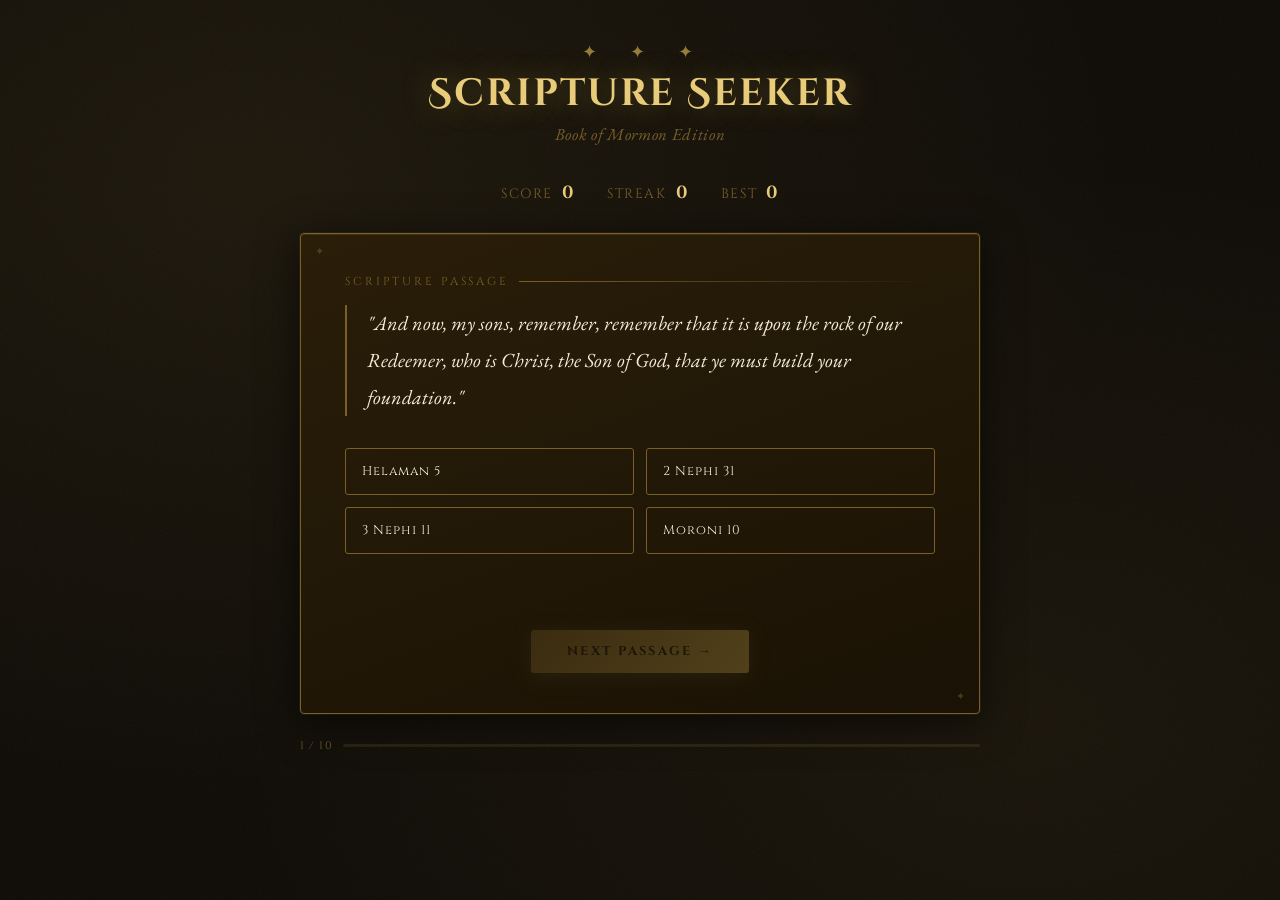
<file: scripturegame.html>
<!DOCTYPE html>
<html lang="en">
<head>
  <meta charset="UTF-8" />
  <meta name="viewport" content="width=device-width, initial-scale=1.0"/>
  <title>Scripture Seeker — Book of Mormon</title>
  <link href="https://fonts.googleapis.com/css2?family=Cinzel+Decorative:wght@400;700&family=Cinzel:wght@400;600&family=EB+Garamond:ital,wght@0,400;0,500;1,400&display=swap" rel="stylesheet"/>
  <style>
    :root {
      --gold:       #c9a84c;
      --gold-light: #e8cc7a;
      --gold-dim:   #7a5f28;
      --parchment:  #f5edd6;
      --ink:        #1a1408;
      --brown-dark: #2c1f0a;
      --brown-mid:  #4a3318;
      --correct:    #4caf50;
      --wrong:      #c0392b;
    }

    *, *::before, *::after { box-sizing: border-box; margin: 0; padding: 0; }

    body {
      min-height: 100vh;
      background-color: #0e0b06;
      background-image:
        radial-gradient(ellipse at 20% 20%, rgba(201,168,76,0.08) 0%, transparent 60%),
        radial-gradient(ellipse at 80% 80%, rgba(201,168,76,0.06) 0%, transparent 55%),
        url("data:image/svg+xml,%3Csvg width='300' height='300' xmlns='http://www.w3.org/2000/svg'%3E%3Cfilter id='n'%3E%3CfeTurbulence type='fractalNoise' baseFrequency='0.75' numOctaves='4' stitchTiles='stitch'/%3E%3C/filter%3E%3Crect width='300' height='300' filter='url(%23n)' opacity='0.04'/%3E%3C/svg%3E");
      font-family: 'EB Garamond', serif;
      color: var(--parchment);
      display: flex;
      flex-direction: column;
      align-items: center;
      padding: 40px 16px 60px;
    }

    /* ── decorative top border ── */
    .top-rule {
      width: 100%;
      max-width: 680px;
      text-align: center;
      color: var(--gold);
      font-size: 1.1rem;
      letter-spacing: 0.3em;
      margin-bottom: 8px;
      opacity: 0.7;
    }

    header {
      text-align: center;
      margin-bottom: 36px;
    }
    header h1 {
      font-family: 'Cinzel Decorative', serif;
      font-size: clamp(1.4rem, 4vw, 2.4rem);
      color: var(--gold-light);
      text-shadow: 0 0 30px rgba(201,168,76,0.4);
      letter-spacing: 0.05em;
      line-height: 1.2;
    }
    header p.subtitle {
      font-style: italic;
      color: var(--gold-dim);
      font-size: 1.05rem;
      margin-top: 6px;
      letter-spacing: 0.04em;
    }

    /* ── score bar ── */
    .scorebar {
      display: flex;
      gap: 32px;
      justify-content: center;
      font-family: 'Cinzel', serif;
      font-size: 0.85rem;
      letter-spacing: 0.12em;
      color: var(--gold-dim);
      margin-bottom: 28px;
    }
    .scorebar span strong {
      color: var(--gold-light);
      font-size: 1.1rem;
    }

    /* ── card ── */
    .card {
      background: linear-gradient(160deg, #2a1e09 0%, #1a1205 100%);
      border: 1px solid var(--gold-dim);
      border-radius: 4px;
      box-shadow:
        0 0 0 1px rgba(201,168,76,0.08),
        0 8px 40px rgba(0,0,0,0.6),
        inset 0 1px 0 rgba(201,168,76,0.15);
      max-width: 680px;
      width: 100%;
      padding: 40px 44px;
      position: relative;
      animation: fadeUp 0.5s ease both;
    }

    /* corner ornaments */
    .card::before, .card::after {
      content: '✦';
      position: absolute;
      color: var(--gold-dim);
      font-size: 0.7rem;
      opacity: 0.5;
    }
    .card::before { top: 10px; left: 14px; }
    .card::after  { bottom: 10px; right: 14px; }

    @keyframes fadeUp {
      from { opacity: 0; transform: translateY(16px); }
      to   { opacity: 1; transform: translateY(0); }
    }

    .verse-label {
      font-family: 'Cinzel', serif;
      font-size: 0.72rem;
      letter-spacing: 0.25em;
      color: var(--gold-dim);
      text-transform: uppercase;
      margin-bottom: 16px;
      display: flex;
      align-items: center;
      gap: 10px;
    }
    .verse-label::after {
      content: '';
      flex: 1;
      height: 1px;
      background: linear-gradient(to right, var(--gold-dim), transparent);
    }

    blockquote {
      font-size: clamp(1.05rem, 2.5vw, 1.25rem);
      line-height: 1.85;
      color: var(--parchment);
      font-style: italic;
      border-left: 2px solid var(--gold-dim);
      padding-left: 20px;
      margin-bottom: 32px;
      min-height: 80px;
    }

    /* ── choices ── */
    .choices {
      display: grid;
      grid-template-columns: 1fr 1fr;
      gap: 12px;
      margin-bottom: 28px;
    }
    @media (max-width: 480px) { .choices { grid-template-columns: 1fr; } }

    .choice-btn {
      background: transparent;
      border: 1px solid var(--gold-dim);
      border-radius: 3px;
      color: var(--parchment);
      font-family: 'Cinzel', serif;
      font-size: 0.8rem;
      letter-spacing: 0.08em;
      padding: 14px 16px;
      cursor: pointer;
      transition: background 0.2s, border-color 0.2s, color 0.2s, transform 0.1s;
      text-align: left;
    }
    .choice-btn:hover:not(:disabled) {
      background: rgba(201,168,76,0.08);
      border-color: var(--gold);
      color: var(--gold-light);
      transform: translateY(-1px);
    }
    .choice-btn:disabled { cursor: default; }
    .choice-btn.correct {
      background: rgba(76,175,80,0.15);
      border-color: #4caf50;
      color: #a8e6ab;
    }
    .choice-btn.wrong {
      background: rgba(192,57,43,0.15);
      border-color: var(--wrong);
      color: #e08080;
    }

    /* ── feedback ── */
    .feedback {
      min-height: 28px;
      font-family: 'Cinzel', serif;
      font-size: 0.82rem;
      letter-spacing: 0.1em;
      text-align: center;
      margin-bottom: 20px;
      transition: opacity 0.3s;
    }
    .feedback.correct { color: #7ecf80; }
    .feedback.wrong   { color: #e08080; }

    /* ── next button ── */
    .next-btn {
      display: block;
      margin: 0 auto;
      background: linear-gradient(135deg, var(--gold-dim), var(--gold));
      border: none;
      border-radius: 3px;
      color: var(--ink);
      font-family: 'Cinzel', serif;
      font-size: 0.8rem;
      font-weight: 700;
      letter-spacing: 0.18em;
      padding: 13px 36px;
      cursor: pointer;
      text-transform: uppercase;
      box-shadow: 0 4px 20px rgba(201,168,76,0.25);
      transition: opacity 0.2s, transform 0.15s, box-shadow 0.2s;
    }
    .next-btn:hover {
      opacity: 0.9;
      transform: translateY(-2px);
      box-shadow: 0 6px 28px rgba(201,168,76,0.35);
    }
    .next-btn:active { transform: translateY(0); }
    .next-btn:disabled { opacity: 0.3; cursor: default; }

    /* ── progress bar ── */
    .progress-wrap {
      max-width: 680px;
      width: 100%;
      margin-top: 24px;
      display: flex;
      align-items: center;
      gap: 10px;
    }
    .progress-bar {
      flex: 1;
      height: 3px;
      background: rgba(201,168,76,0.12);
      border-radius: 2px;
      overflow: hidden;
    }
    .progress-fill {
      height: 100%;
      background: linear-gradient(to right, var(--gold-dim), var(--gold-light));
      border-radius: 2px;
      transition: width 0.4s ease;
    }
    .progress-label {
      font-family: 'Cinzel', serif;
      font-size: 0.7rem;
      letter-spacing: 0.1em;
      color: var(--gold-dim);
      white-space: nowrap;
    }

    /* ── end screen ── */
    #end-screen {
      display: none;
      flex-direction: column;
      align-items: center;
      text-align: center;
      gap: 16px;
      animation: fadeUp 0.6s ease both;
    }
    #end-screen h2 {
      font-family: 'Cinzel Decorative', serif;
      font-size: clamp(1.2rem, 3.5vw, 2rem);
      color: var(--gold-light);
      text-shadow: 0 0 20px rgba(201,168,76,0.4);
    }
    #end-screen .final-score {
      font-family: 'Cinzel', serif;
      font-size: 3.5rem;
      color: var(--gold);
      line-height: 1;
    }
    #end-screen .final-score span {
      font-size: 1.4rem;
      color: var(--gold-dim);
    }
    #end-screen p {
      font-style: italic;
      color: var(--parchment);
      font-size: 1.1rem;
      max-width: 420px;
    }
    #restart-btn {
      margin-top: 8px;
      background: linear-gradient(135deg, var(--gold-dim), var(--gold));
      border: none;
      border-radius: 3px;
      color: var(--ink);
      font-family: 'Cinzel', serif;
      font-size: 0.82rem;
      font-weight: 700;
      letter-spacing: 0.18em;
      padding: 14px 40px;
      cursor: pointer;
      text-transform: uppercase;
      box-shadow: 0 4px 20px rgba(201,168,76,0.25);
      transition: opacity 0.2s, transform 0.15s;
    }
    #restart-btn:hover { opacity: 0.9; transform: translateY(-2px); }
  </style>
</head>
<body>

<div class="top-rule">✦ &nbsp; ✦ &nbsp; ✦</div>

<header>
  <h1>Scripture Seeker</h1>
  <p class="subtitle">Book of Mormon Edition</p>
</header>

<div class="scorebar">
  <span>SCORE &nbsp;<strong id="score-display">0</strong></span>
  <span>STREAK &nbsp;<strong id="streak-display">0</strong></span>
  <span>BEST &nbsp;<strong id="best-display">0</strong></span>
</div>

<!-- Game card -->
<div class="card" id="game-card">
  <div class="verse-label">Scripture Passage</div>
  <blockquote id="verse-text">Loading…</blockquote>
  <div class="choices" id="choices"></div>
  <div class="feedback" id="feedback"></div>
  <button class="next-btn" id="next-btn" disabled>Next Passage →</button>
</div>

<!-- End screen -->
<div class="card" id="end-screen">
  <h2>Thou Hast Finished!</h2>
  <div class="final-score"><span>Score</span><br/><span id="final-score-num">0</span> <span>/ 10</span></div>
  <p id="end-message"></p>
  <button id="restart-btn">Play Again</button>
</div>

<!-- Progress bar -->
<div class="progress-wrap">
  <div class="progress-label" id="q-label">1 / 10</div>
  <div class="progress-bar"><div class="progress-fill" id="progress-fill" style="width:0%"></div></div>
</div>

<script>
  const QUESTIONS_PER_GAME = 10;

  // ── Scripture bank ──
  const scriptures = [
    { text: "And it came to pass that I, Nephi, said unto my father: I will go and do the things which the Lord hath commanded, for I know that the Lord giveth no commandments unto the children of men, save he shall prepare a way for them that they may accomplish the thing which he commandeth them.", answer: "1 Nephi 3", wrong: ["2 Nephi 9", "Mosiah 2", "Alma 7"] },
    { text: "And now, my sons, I speak unto you these things for your profit and learning; for there is a God, and he hath created all things, both the heavens and the earth, and all things that in them are.", answer: "2 Nephi 2", wrong: ["Jacob 4", "Enos 1", "1 Nephi 17"] },
    { text: "Men are, that they might have joy.", answer: "2 Nephi 2", wrong: ["Alma 41", "Mosiah 3", "3 Nephi 12"] },
    { text: "O how great the holiness of our God! For he knoweth all things, and there is not anything save he knows it.", answer: "2 Nephi 9", wrong: ["Helaman 9", "Alma 26", "Moroni 7"] },
    { text: "And we talk of Christ, we rejoice in Christ, we preach of Christ, we prophesy of Christ, and we write according to our prophecies, that our children may know to what source they may look for a remission of their sins.", answer: "2 Nephi 25", wrong: ["Jacob 2", "Mosiah 5", "3 Nephi 27"] },
    { text: "For it must needs be, that there is an opposition in all things.", answer: "2 Nephi 2", wrong: ["Alma 42", "Helaman 14", "3 Nephi 11"] },
    { text: "Now Enos was a man of God most of the time and he walked in the ways of his father.", answer: "Enos 1", wrong: ["Jarom 1", "Mosiah 1", "Omni 1"] },
    { text: "And now, it came to pass that after Enos had prayed all the day long, and when the night came he did still raise his voice on high that it reached the heavens. And there came a voice unto him, saying: Enos, thy sins are forgiven thee.", answer: "Enos 1", wrong: ["Mosiah 27", "Alma 36", "3 Nephi 9"] },
    { text: "O, how marvelous are the works of the Lord, and how long doth he suffer with his people; yea, and how blind and impenetrable are the understandings of the children of men.", answer: "Mosiah 4", wrong: ["Alma 12", "Helaman 12", "2 Nephi 28"] },
    { text: "When ye are in the service of your fellow beings ye are only in the service of your God.", answer: "Mosiah 2", wrong: ["Alma 34", "3 Nephi 13", "Moroni 7"] },
    { text: "And now, because of the covenant which ye have made ye shall be called the children of Christ, his sons, and his daughters; for behold, this day he hath spiritually begotten you.", answer: "Mosiah 5", wrong: ["Mosiah 27", "Alma 5", "3 Nephi 9"] },
    { text: "And the Lord said unto him: Blessed art thou, Alma, and blessed are they who were baptized in the waters of Mormon. Thou art blessed because of thy exceeding faith in the words alone of my servant Abinadi.", answer: "Mosiah 26", wrong: ["Mosiah 18", "Mosiah 24", "Alma 8"] },
    { text: "Now they were desirous that salvation should be declared to every creature, for they could not bear that any human soul should perish; yea, even the very thoughts that any soul should endure endless torment did cause them to quake and tremble.", answer: "Mosiah 28", wrong: ["Alma 26", "Moroni 9", "Helaman 5"] },
    { text: "Now this was a great trial to those that did stand fast in the faith; nevertheless, they were steadfast and immovable in keeping the commandments of God.", answer: "Alma 1", wrong: ["Alma 15", "Helaman 3", "3 Nephi 6"] },
    { text: "And now behold, I ask of you, my brethren of the church, have ye spiritually been born of God? Have ye received his image in your countenances?", answer: "Alma 5", wrong: ["Mosiah 5", "Alma 36", "Moroni 8"] },
    { text: "And Alma went and began to declare the word of God unto the church which was established in the valley of Gideon.", answer: "Alma 6", wrong: ["Alma 4", "Alma 8", "Alma 15"] },
    { text: "Now faith is not to have a perfect knowledge of things; therefore if ye have faith ye hope for things which are not seen, which are true.", answer: "Alma 32", wrong: ["Ether 12", "Moroni 7", "Hebrews (not BoM—tricky!)"] },
    { text: "But behold, if ye will awake and arouse your faculties, even to an experiment upon my words, and exercise a particle of faith, yea, even if ye can no more than desire to believe, let this desire work in you, even until ye believe in a manner that ye can give place for a portion of my words.", answer: "Alma 32", wrong: ["Alma 37", "Moroni 10", "2 Nephi 31"] },
    { text: "O, remember, my son, and learn wisdom in thy youth; yea, learn in thy youth to keep the commandments of God.", answer: "Alma 37", wrong: ["Alma 36", "Alma 39", "Mosiah 1"] },
    { text: "And now, my son, I have told you this that ye may learn wisdom, that ye may learn of me that there is no other way or means whereby man can be saved, only in and through Christ.", answer: "Alma 38", wrong: ["Alma 34", "2 Nephi 9", "Mosiah 3"] },
    { text: "Therefore, O my son, whosoever will come may come and partake of the waters of life freely; and whosoever will not come the same is not compelled to come; but in the last day it shall be restored unto him according to his deeds.", answer: "Alma 42", wrong: ["Alma 41", "Alma 40", "Moroni 8"] },
    { text: "But behold, this is not all—he had given way to idleness, and spent his days in riotous living; for, as Alma had taught him, he had gone about to destroy the church of God.", answer: "Alma 39", wrong: ["Mosiah 27", "Alma 36", "Helaman 6"] },
    { text: "And now, I will ease your mind somewhat on this subject. Behold, I say unto you, that there is no resurrection—or, I would say, in other words, that this mortal does not put on immortality, this corruption does not put on incorruption—until after the coming of Christ.", answer: "Alma 40", wrong: ["Alma 11", "3 Nephi 28", "Moroni 10"] },
    { text: "Now, there is a death which is called a temporal death; and the death of Christ shall loose the bands of this temporal death, that all shall be raised from this temporal death.", answer: "Alma 11", wrong: ["Alma 40", "Mosiah 15", "3 Nephi 11"] },
    { text: "For behold, this is my work and my glory—to bring to pass the immortality and eternal life of man.", answer: "Moses 1", wrong: ["2 Nephi 9", "Alma 42", "D&C 93"] },
    { text: "And now I would that ye should be humble, and be submissive and gentle; easy to be entreated; full of patience and long-suffering; being temperate in all things.", answer: "Alma 7", wrong: ["Mosiah 3", "Alma 13", "Moroni 7"] },
    { text: "Yea, and when you do not cry unto the Lord, let your hearts be full, drawn out in prayer unto him continually for your welfare, and also for the welfare of those who are around you.", answer: "Alma 34", wrong: ["3 Nephi 18", "Moroni 6", "Enos 1"] },
    { text: "For after much tribulation come the blessings.", answer: "Helaman 3", wrong: ["D&C 58", "Mosiah 24", "Alma 26"] },
    { text: "And thus we can plainly discern, that after a people have been once enlightened by the Spirit of God, and have had great knowledge of things pertaining to righteousness, and then have fallen away into sin and transgression, they become more hardened.", answer: "Helaman 6", wrong: ["Alma 24", "3 Nephi 6", "Ether 9"] },
    { text: "And now, my sons, remember, remember that it is upon the rock of our Redeemer, who is Christ, the Son of God, that ye must build your foundation.", answer: "Helaman 5", wrong: ["3 Nephi 11", "Moroni 10", "2 Nephi 31"] },
    { text: "Therefore ye must always pray unto the Father in my name; and whatsoever ye shall ask the Father in my name, which is right, believing that ye shall receive, behold it shall be given unto you.", answer: "3 Nephi 18", wrong: ["3 Nephi 14", "Moroni 10", "Enos 1"] },
    { text: "And behold, I tell you these things that ye may learn wisdom; that ye may learn that when ye are in the service of your fellow beings ye are only in the service of your God.", answer: "Mosiah 2", wrong: ["Alma 34", "3 Nephi 13", "Moroni 7"] },
    { text: "And I will also be your light in the wilderness; and I will prepare the way before you, if it so be that ye shall keep my commandments.", answer: "1 Nephi 17", wrong: ["1 Nephi 3", "2 Nephi 5", "Mosiah 7"] },
    { text: "Wherefore, if ye shall press forward, feasting upon the word of Christ, and endure to the end, behold, thus saith the Father: Ye shall have eternal life.", answer: "2 Nephi 31", wrong: ["3 Nephi 27", "Moroni 10", "2 Nephi 9"] },
    { text: "For behold, the Spirit of Christ is given to every man, that he may know good from evil; wherefore, I show unto you the way to judge; for every thing which inviteth to do good, and to persuade to believe in Christ, is sent forth by the power and gift of Christ.", answer: "Moroni 7", wrong: ["Moroni 10", "2 Nephi 2", "Alma 12"] },
    { text: "And when ye shall receive these things, I would exhort you that ye would ask God, the Eternal Father, in the name of Christ, if these things are not true.", answer: "Moroni 10", wrong: ["2 Nephi 32", "3 Nephi 14", "Enos 1"] },
    { text: "And whatsoever thing is good is just and true; wherefore, nothing that is good denieth the Christ, but acknowledgeth that he is.", answer: "Moroni 10", wrong: ["Moroni 7", "Alma 32", "Helaman 14"] },
    { text: "Behold, I would exhort you that when ye shall read these things, if it be wisdom in God that ye should read them, that ye would remember how merciful the Lord hath been unto the children of men.", answer: "Moroni 10", wrong: ["Moroni 9", "3 Nephi 26", "2 Nephi 33"] },
    { text: "And Christ truly said unto our fathers: If ye have faith ye can do all things which are expedient unto me.", answer: "Moroni 10", wrong: ["3 Nephi 17", "Ether 12", "Moroni 7"] },
    { text: "See that ye are not baptized unworthily; see that ye partake not of the sacrament of Christ unworthily; but see that ye do all things in worthiness, and do it in the name of Jesus Christ.", answer: "Mormon 9", wrong: ["3 Nephi 18", "Moroni 6", "Mosiah 18"] },
  ];

  // ── State ──
  let pool = [], currentQ = null, questionIndex = 0, score = 0, streak = 0, bestStreak = 0, answered = false;

  function shuffle(arr) {
    const a = [...arr];
    for (let i = a.length - 1; i > 0; i--) {
      const j = Math.floor(Math.random() * (i + 1));
      [a[i], a[j]] = [a[j], a[i]];
    }
    return a;
  }

  function startGame() {
    pool = shuffle(scriptures).slice(0, QUESTIONS_PER_GAME);
    questionIndex = 0;
    score = 0;
    streak = 0;
    bestStreak = 0;
    document.getElementById('game-card').style.display = '';
    document.getElementById('end-screen').style.display = 'none';
    updateScorebar();
    loadQuestion();
  }

  function loadQuestion() {
    answered = false;
    currentQ = pool[questionIndex];

    // verse text
    document.getElementById('verse-text').textContent = `"${currentQ.text}"`;

    // build 4 choices: answer + 3 wrong, shuffled
    const options = shuffle([currentQ.answer, ...currentQ.wrong.slice(0, 3)]);
    const choicesEl = document.getElementById('choices');
    choicesEl.innerHTML = '';
    options.forEach(opt => {
      const btn = document.createElement('button');
      btn.className = 'choice-btn';
      btn.textContent = opt;
      btn.onclick = () => handleAnswer(btn, opt);
      choicesEl.appendChild(btn);
    });

    document.getElementById('feedback').textContent = '';
    document.getElementById('feedback').className = 'feedback';
    document.getElementById('next-btn').disabled = true;
    updateProgress();
  }

  function handleAnswer(btn, chosen) {
    if (answered) return;
    answered = true;

    const correct = chosen === currentQ.answer;

    if (correct) {
      score++;
      streak++;
      if (streak > bestStreak) bestStreak = streak;
      btn.classList.add('correct');
      document.getElementById('feedback').textContent = '✦ Correct! Well done, seeker.';
      document.getElementById('feedback').className = 'feedback correct';
    } else {
      streak = 0;
      btn.classList.add('wrong');
      // highlight correct
      document.querySelectorAll('.choice-btn').forEach(b => {
        if (b.textContent === currentQ.answer) b.classList.add('correct');
      });
      document.getElementById('feedback').textContent = `✦ The answer was ${currentQ.answer}.`;
      document.getElementById('feedback').className = 'feedback wrong';
    }

    document.querySelectorAll('.choice-btn').forEach(b => b.disabled = true);
    document.getElementById('next-btn').disabled = false;
    updateScorebar();
  }

  function nextQuestion() {
    questionIndex++;
    if (questionIndex >= QUESTIONS_PER_GAME) {
      showEndScreen();
    } else {
      // re-animate card
      const card = document.getElementById('game-card');
      card.style.animation = 'none';
      void card.offsetWidth;
      card.style.animation = '';
      loadQuestion();
    }
  }

  function showEndScreen() {
    document.getElementById('game-card').style.display = 'none';
    const es = document.getElementById('end-screen');
    es.style.display = 'flex';
    document.getElementById('final-score-num').textContent = score;
    const msgs = [
      [0, 3,  "Persevere, and the scriptures shall open unto thee."],
      [4, 5,  "A good foundation. Continue to study and feast upon the words."],
      [6, 7,  "Thy diligence is commendable. The Spirit beareth witness."],
      [8, 9,  "Thou hast great knowledge of the holy record. Press forward!"],
      [10, 10,"A true scripture seeker! Thy lamp is full of oil."],
    ];
    const m = msgs.find(([lo, hi]) => score >= lo && score <= hi);
    document.getElementById('end-message').textContent = m ? m[2] : '';
    updateProgress();
  }

  function updateScorebar() {
    document.getElementById('score-display').textContent = score;
    document.getElementById('streak-display').textContent = streak;
    document.getElementById('best-display').textContent = bestStreak;
  }

  function updateProgress() {
    const done = Math.min(questionIndex, QUESTIONS_PER_GAME);
    const pct = (done / QUESTIONS_PER_GAME) * 100;
    document.getElementById('progress-fill').style.width = pct + '%';
    document.getElementById('q-label').textContent = `${Math.min(done + 1, QUESTIONS_PER_GAME)} / ${QUESTIONS_PER_GAME}`;
  }

  document.getElementById('next-btn').addEventListener('click', nextQuestion);
  document.getElementById('restart-btn').addEventListener('click', startGame);

  startGame();
</script>
</body>
</html>
</file>
